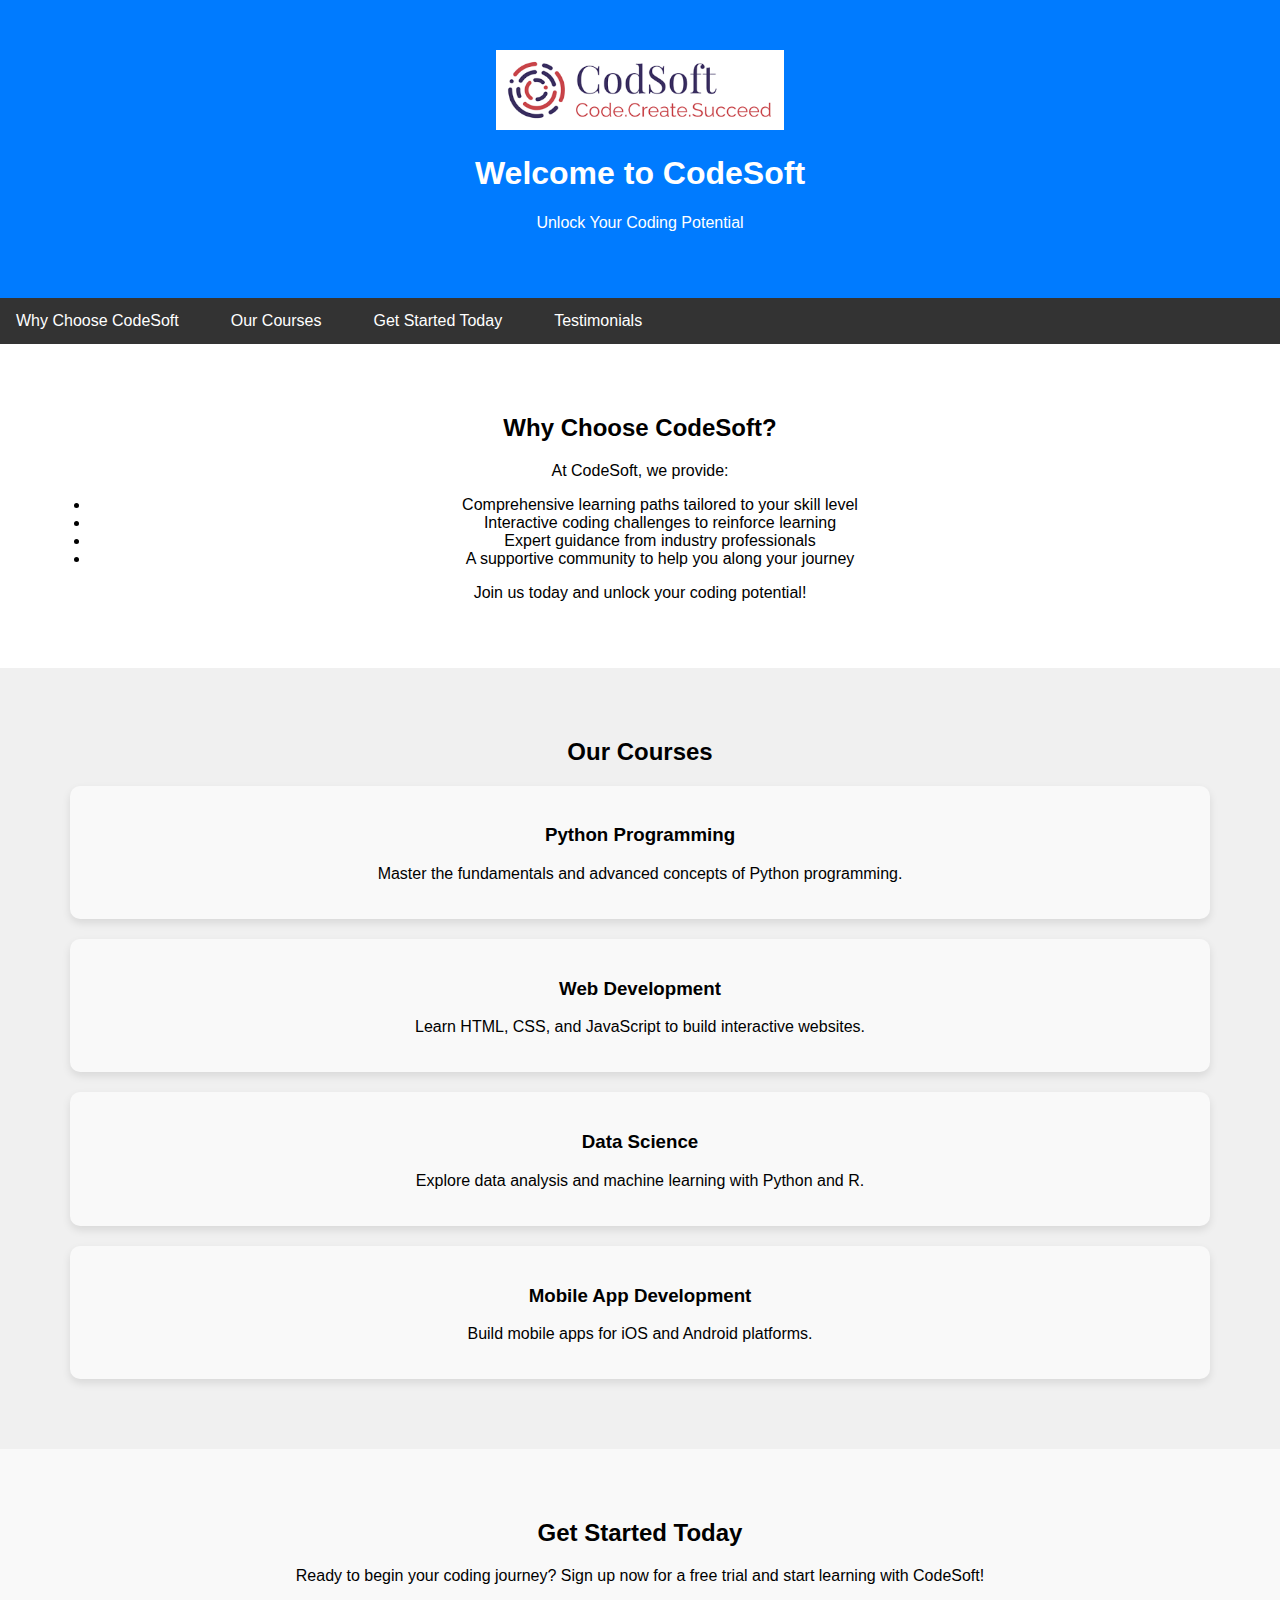
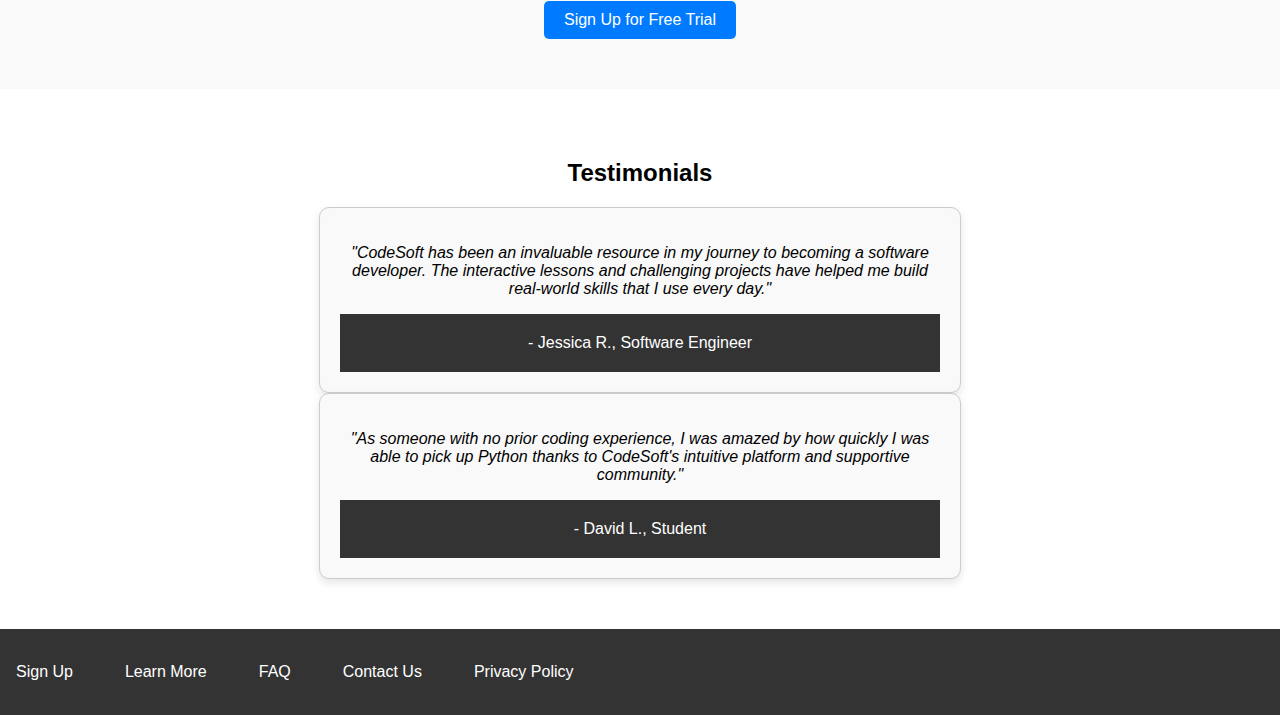
<file: index.html>
<!DOCTYPE html>
<html lang="en">
<head>
  <meta charset="UTF-8">
  <meta name="viewport" content="width=device-width, initial-scale=1.0">
  <title>CodeSoft - Unlock Your Coding Potential</title>
  <link rel="stylesheet" href="styles.css">
  <style>
    /* Additional CSS styles */
    /* Styling for header */
    header {
      background-color: #007bff;
      color: #fff;
      text-align: center;
      padding: 50px 0;
    }

    header img {
      height: 80px; /* Adjust the height as needed */
    }

    /* Styling for sections, cards, and testimonials remain unchanged */
    section {
      padding: 50px;
      text-align: center;
    }

    .card {
      background-color: #f9f9f9;
      border-radius: 10px;
      padding: 20px;
      margin: 20px;
      box-shadow: 0 4px 8px rgba(0, 0, 0, 0.1);
    }

    blockquote {
      margin: 0 auto;
      max-width: 600px;
      padding: 20px;
      border: 1px solid #ccc;
      border-radius: 10px;
      background-color: #f9f9f9;
      box-shadow: 0 4px 8px rgba(0, 0, 0, 0.1);
    }

    blockquote p {
      font-style: italic;
    }

    blockquote footer {
      margin-top: 10px;
    }

    footer {
      background-color: #333;
      color: #fff;
      padding: 20px 0;
      text-align: center;
    }

    footer ul {
      padding: 0;
    }

    footer ul li {
      display: inline;
      margin-right: 20px;
    }

    footer ul li a {
      color: #fff;
      text-decoration: none;
      transition: color 0.3s ease;
    }

    footer ul li a:hover {
      color: #0056b3;
    }
  </style>
</head>
<body>
  <header>
    <img src="[data-uri]" alt="CodeSoft Logo"> <!-- Include your logo here -->
    <h1>Welcome to CodeSoft</h1>
    <p>Unlock Your Coding Potential</p>
  </header>
  <nav>
    <ul>
      <li><a href="#why-choose">Why Choose CodeSoft</a></li>
      <li><a href="#our-courses">Our Courses</a></li>
      <li><a href="#get-started">Get Started Today</a></li>
      <li><a href="#testimonials">Testimonials</a></li>
    </ul>
  </nav>
  <section id="why-choose">
    <h2>Why Choose CodeSoft?</h2>
    <p>At CodeSoft, we provide:</p>
    <ul>
      <li>Comprehensive learning paths tailored to your skill level</li>
      <li>Interactive coding challenges to reinforce learning</li>
      <li>Expert guidance from industry professionals</li>
      <li>A supportive community to help you along your journey</li>
    </ul>
    <p>Join us today and unlock your coding potential!</p>
  </section>
  <section id="our-courses" style="background-color: #f0f0f0;">
    <h2>Our Courses</h2>
    <div class="card">
      <h3>Python Programming</h3>
      <p>Master the fundamentals and advanced concepts of Python programming.</p>
    </div>
    <div class="card">
      <h3>Web Development</h3>
      <p>Learn HTML, CSS, and JavaScript to build interactive websites.</p>
    </div>
    <div class="card">
      <h3>Data Science</h3>
      <p>Explore data analysis and machine learning with Python and R.</p>
    </div>
    <div class="card">
      <h3>Mobile App Development</h3>
      <p>Build mobile apps for iOS and Android platforms.</p>
    </div>
  </section>
  <section id="get-started" style="background-color: #f9f9f9;">
    <h2>Get Started Today</h2>
    <p>Ready to begin your coding journey? Sign up now for a free trial and start learning with CodeSoft!</p>
    <button id="signup-btn">Sign Up for Free Trial</button>
  </section>
  <section id="testimonials">
    <h2>Testimonials</h2>
    <blockquote>
      <p>"CodeSoft has been an invaluable resource in my journey to becoming a software developer. The interactive lessons and challenging projects have helped me build real-world skills that I use every day."</p>
      <footer>- Jessica R., Software Engineer</footer>
    </blockquote>
    <blockquote>
      <p>"As someone with no prior coding experience, I was amazed by how quickly I was able to pick up Python thanks to CodeSoft's intuitive platform and supportive community."</p>
      <footer>- David L., Student</footer>
    </blockquote>
  </section>
  <footer>
    <nav>
      <ul>
        <li><a href="#">Sign Up</a></li>
        <li><a href="#">Learn More</a></li>
        <li><a href="#">FAQ</a></li>
        <li><a href="#">Contact Us</a></li>
        <li><a href="#">Privacy Policy</a></li>
      </ul>
    </nav>
  </footer>
</body>
</html>
</file>
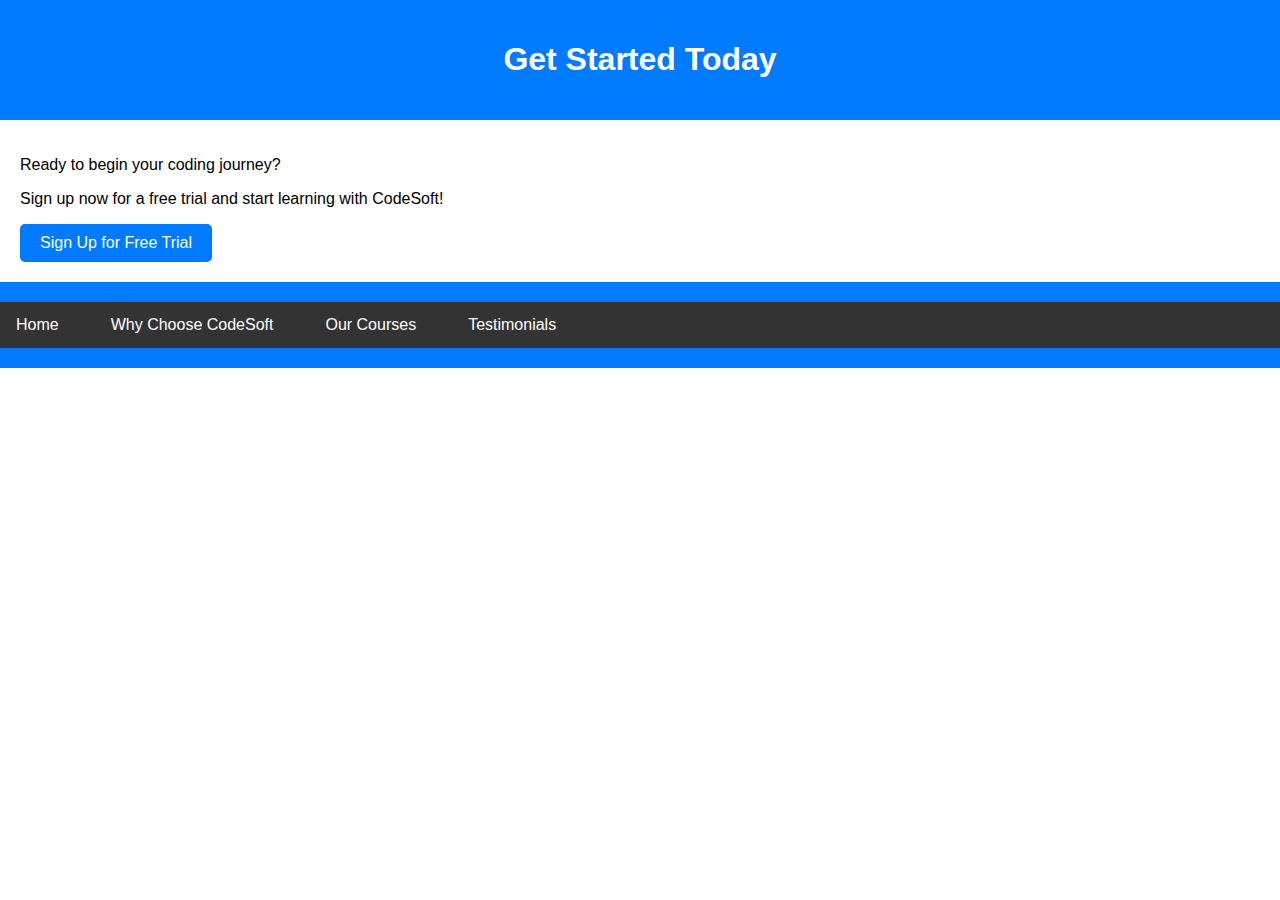
<file: get-started.html>
<!DOCTYPE html>
<html lang="en">
<head>
  <meta charset="UTF-8">
  <meta name="viewport" content="width=device-width, initial-scale=1.0">
  <title>Get Started Today</title>
  <link rel="stylesheet" href="styles.css">
</head>
<body>
  <header>
    <h1>Get Started Today</h1>
  </header>
  <section>
    <p>Ready to begin your coding journey?</p>
    <p>Sign up now for a free trial and start learning with CodeSoft!</p>
    <button id="signup-btn">Sign Up for Free Trial</button>
  </section>
  <footer>
    <nav>
      <ul>
        <li><a href="index.html">Home</a></li>
        <li><a href="why-choose.html">Why Choose CodeSoft</a></li>
        <li><a href="our-courses.html">Our Courses</a></li>
        <li><a href="testimonials.html">Testimonials</a></li>
      </ul>
    </nav>
  </footer>
</body>
</html>
</file>
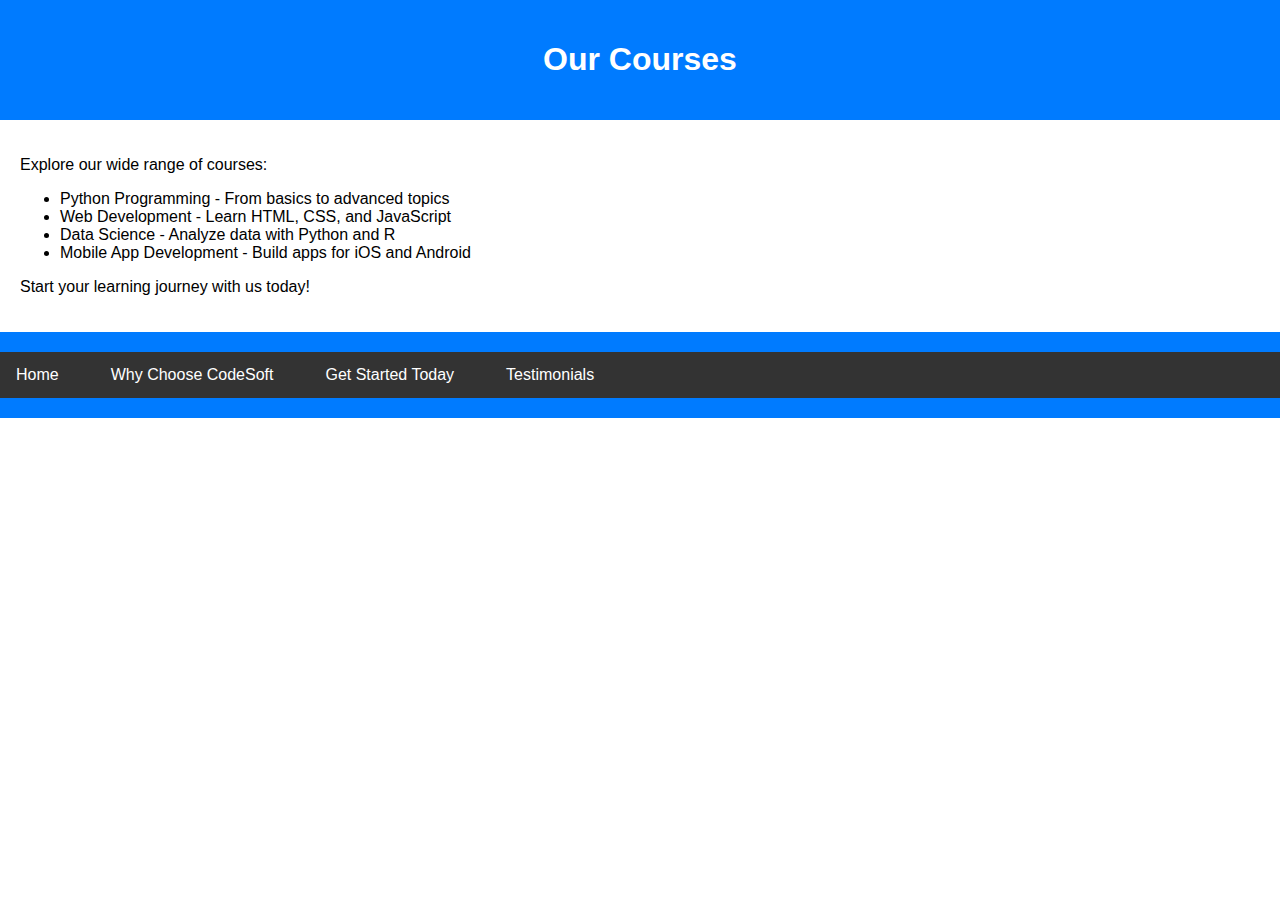
<file: our-courses.html>
<!DOCTYPE html>
<html lang="en">
<head>
  <meta charset="UTF-8">
  <meta name="viewport" content="width=device-width, initial-scale=1.0">
  <title>Our Courses</title>
  <link rel="stylesheet" href="styles.css">
</head>
<body>
  <header>
    <h1>Our Courses</h1>
  </header>
  <section>
    <p>Explore our wide range of courses:</p>
    <ul>
      <li>Python Programming - From basics to advanced topics</li>
      <li>Web Development - Learn HTML, CSS, and JavaScript</li>
      <li>Data Science - Analyze data with Python and R</li>
      <li>Mobile App Development - Build apps for iOS and Android</li>
    </ul>
    <p>Start your learning journey with us today!</p>
  </section>
  <footer>
    <nav>
      <ul>
        <li><a href="index.html">Home</a></li>
        <li><a href="why-choose.html">Why Choose CodeSoft</a></li>
        <li><a href="get-started.html">Get Started Today</a></li>
        <li><a href="testimonials.html">Testimonials</a></li>
      </ul>
    </nav>
  </footer>
</body>
</html>
</file>
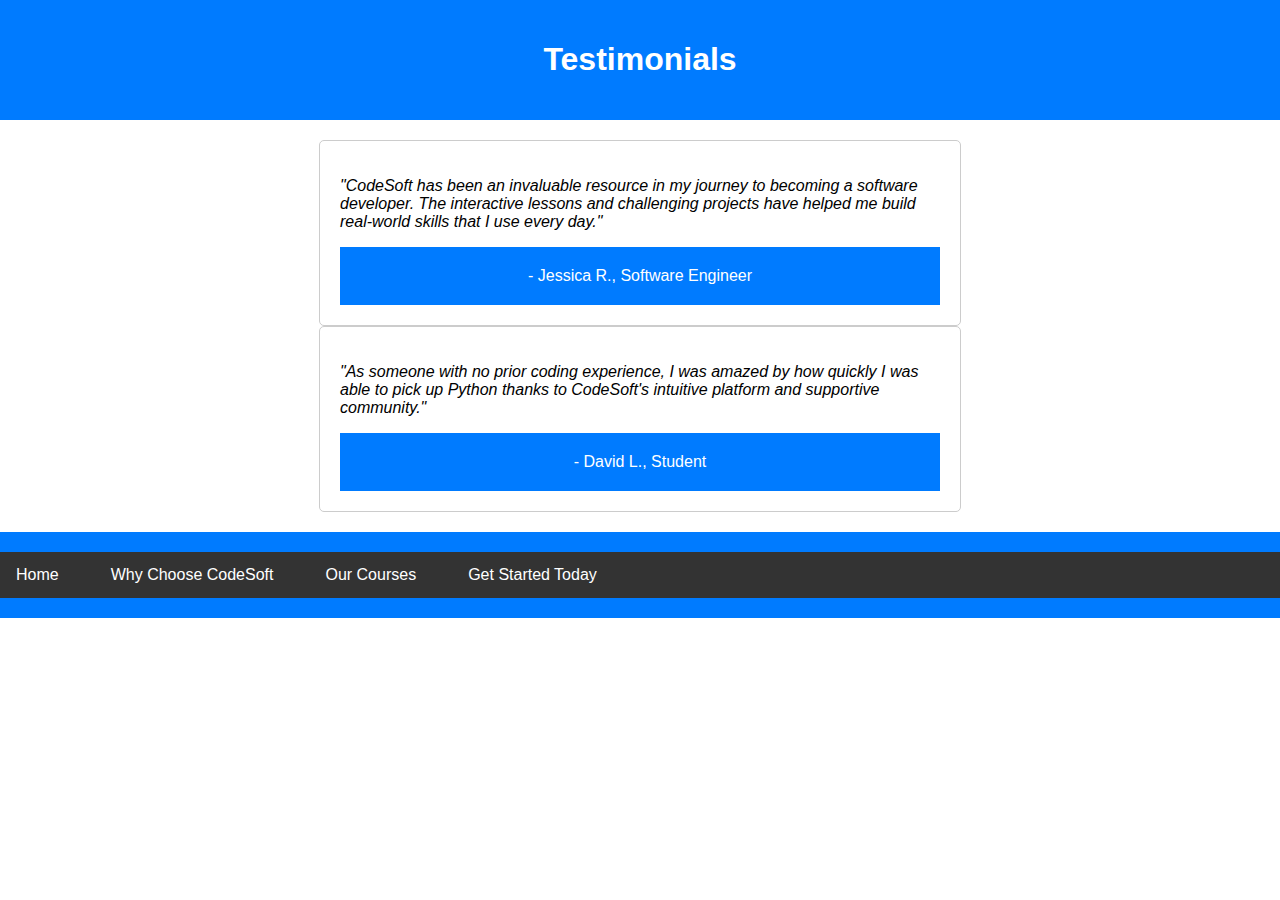
<file: testomonial.html>
<!DOCTYPE html>
<html lang="en">
<head>
  <meta charset="UTF-8">
  <meta name="viewport" content="width=device-width, initial-scale=1.0">
  <title>Testimonials</title>
  <link rel="stylesheet" href="styles.css">
</head>
<body>
  <header>
    <h1>Testimonials</h1>
  </header>
  <section>
    <blockquote>
      <p>"CodeSoft has been an invaluable resource in my journey to becoming a software developer. The interactive lessons and challenging projects have helped me build real-world skills that I use every day."</p>
      <footer>- Jessica R., Software Engineer</footer>
    </blockquote>
    <blockquote>
      <p>"As someone with no prior coding experience, I was amazed by how quickly I was able to pick up Python thanks to CodeSoft's intuitive platform and supportive community."</p>
      <footer>- David L., Student</footer>
    </blockquote>
  </section>
  <footer>
    <nav>
      <ul>
        <li><a href="index.html">Home</a></li>
        <li><a href="why-choose.html">Why Choose CodeSoft</a></li>
        <li><a href="our-courses.html">Our Courses</a></li>
        <li><a href="get-started.html">Get Started Today</a></li>
      </ul>
    </nav>
  </footer>
</body>
</html>
</file>
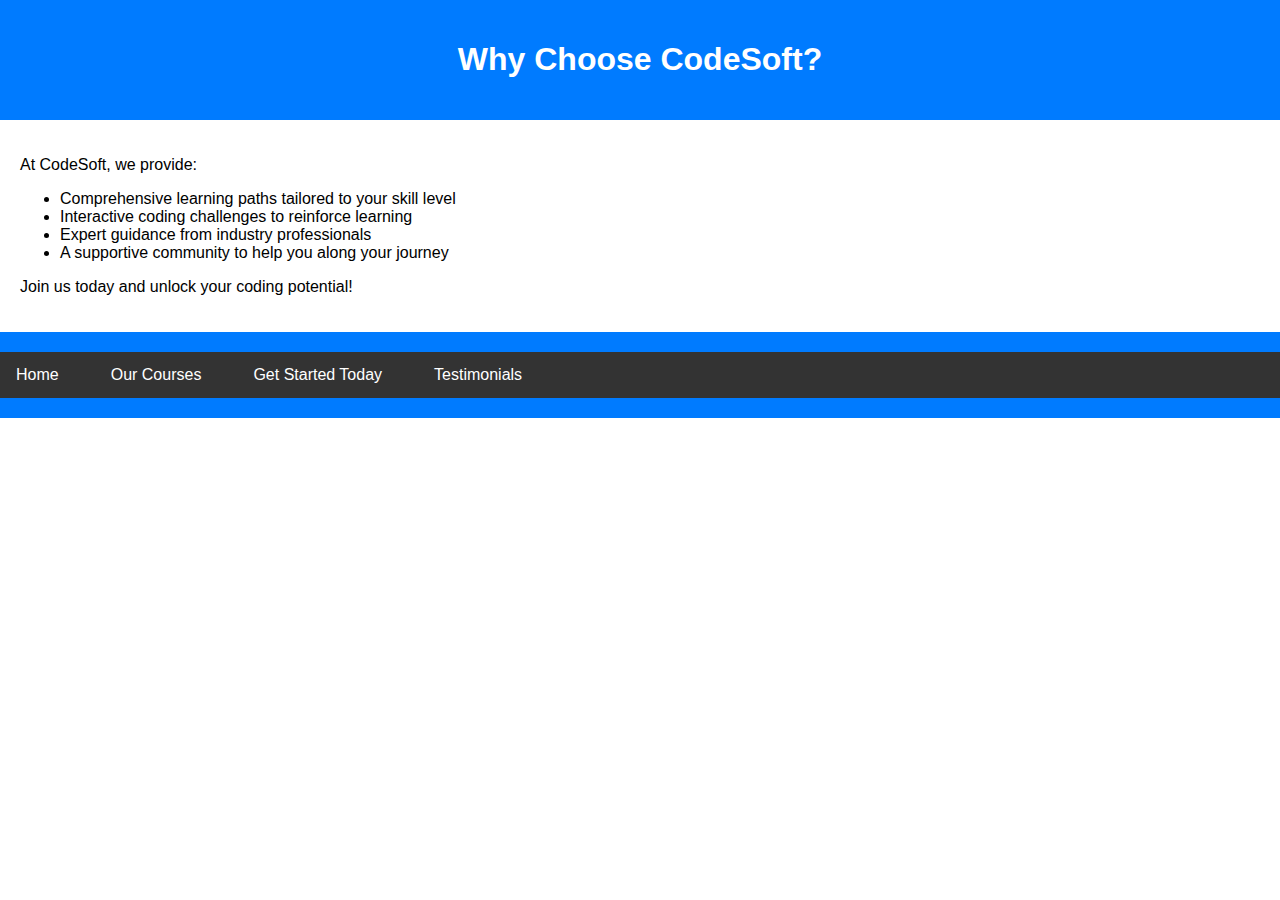
<file: why-choose.html>
<!DOCTYPE html>
<html lang="en">
<head>
  <meta charset="UTF-8">
  <meta name="viewport" content="width=device-width, initial-scale=1.0">
  <title>Why Choose CodeSoft</title>
  <link rel="stylesheet" href="styles.css">
</head>
<body>
  <header>
    <h1>Why Choose CodeSoft?</h1>
  </header>
  <section>
    <p>At CodeSoft, we provide:</p>
    <ul>
      <li>Comprehensive learning paths tailored to your skill level</li>
      <li>Interactive coding challenges to reinforce learning</li>
      <li>Expert guidance from industry professionals</li>
      <li>A supportive community to help you along your journey</li>
    </ul>
    <p>Join us today and unlock your coding potential!</p>
  </section>
  <footer>
    <nav>
      <ul>
        <li><a href="index.html">Home</a></li>
        <li><a href="our-courses.html">Our Courses</a></li>
        <li><a href="get-started.html">Get Started Today</a></li>
        <li><a href="testimonials.html">Testimonials</a></li>
      </ul>
    </nav>
  </footer>
</body>
</html>
</file>
<file: styles.css>
/* Shared CSS styles */
body {
  font-family: Arial, sans-serif;
  margin: 0;
  padding: 0;
}

header, footer {
  background-color: #007bff;
  color: #fff;
  text-align: center;
  padding: 20px 0;
}
/* CSS for navbar styling */
nav ul {
  list-style-type: none;
  margin: 0;
  padding: 0;
  overflow: hidden;
  background-color: #333; /* Background color for the navbar */
}

nav ul li {
  float: left;
}

nav ul li a {
  display: block;
  color: white;
  text-align: center;
  padding: 14px 16px;
  text-decoration: none;
}

nav ul li a:hover {
  background-color: #ddd; /* Background color on hover */
  color: black;
}


nav ul {
  padding: 0;
  list-style: none;
}

nav ul li {
  display: inline;
  margin-right: 20px;
}

nav ul li a {
  color: #fff;
  text-decoration: none;
}

nav ul li a:hover {
  color: #0056b3;
}

section {
  padding: 20px;
}

button {
  background-color: #007bff;
  color: #fff;
  padding: 10px 20px;
  border: none;
  border-radius: 5px;
  cursor: pointer;
  font-size: 16px;
}

button:hover {
  background-color: #0056b3;
}

blockquote {
  margin: 0 auto;
  max-width: 600px;
  padding: 20px;
  border: 1px solid #ccc;
  border-radius: 5px;
}

blockquote p {
  font-style: italic;
}

blockquote footer {
  margin-top: 10px;
}
</file>
